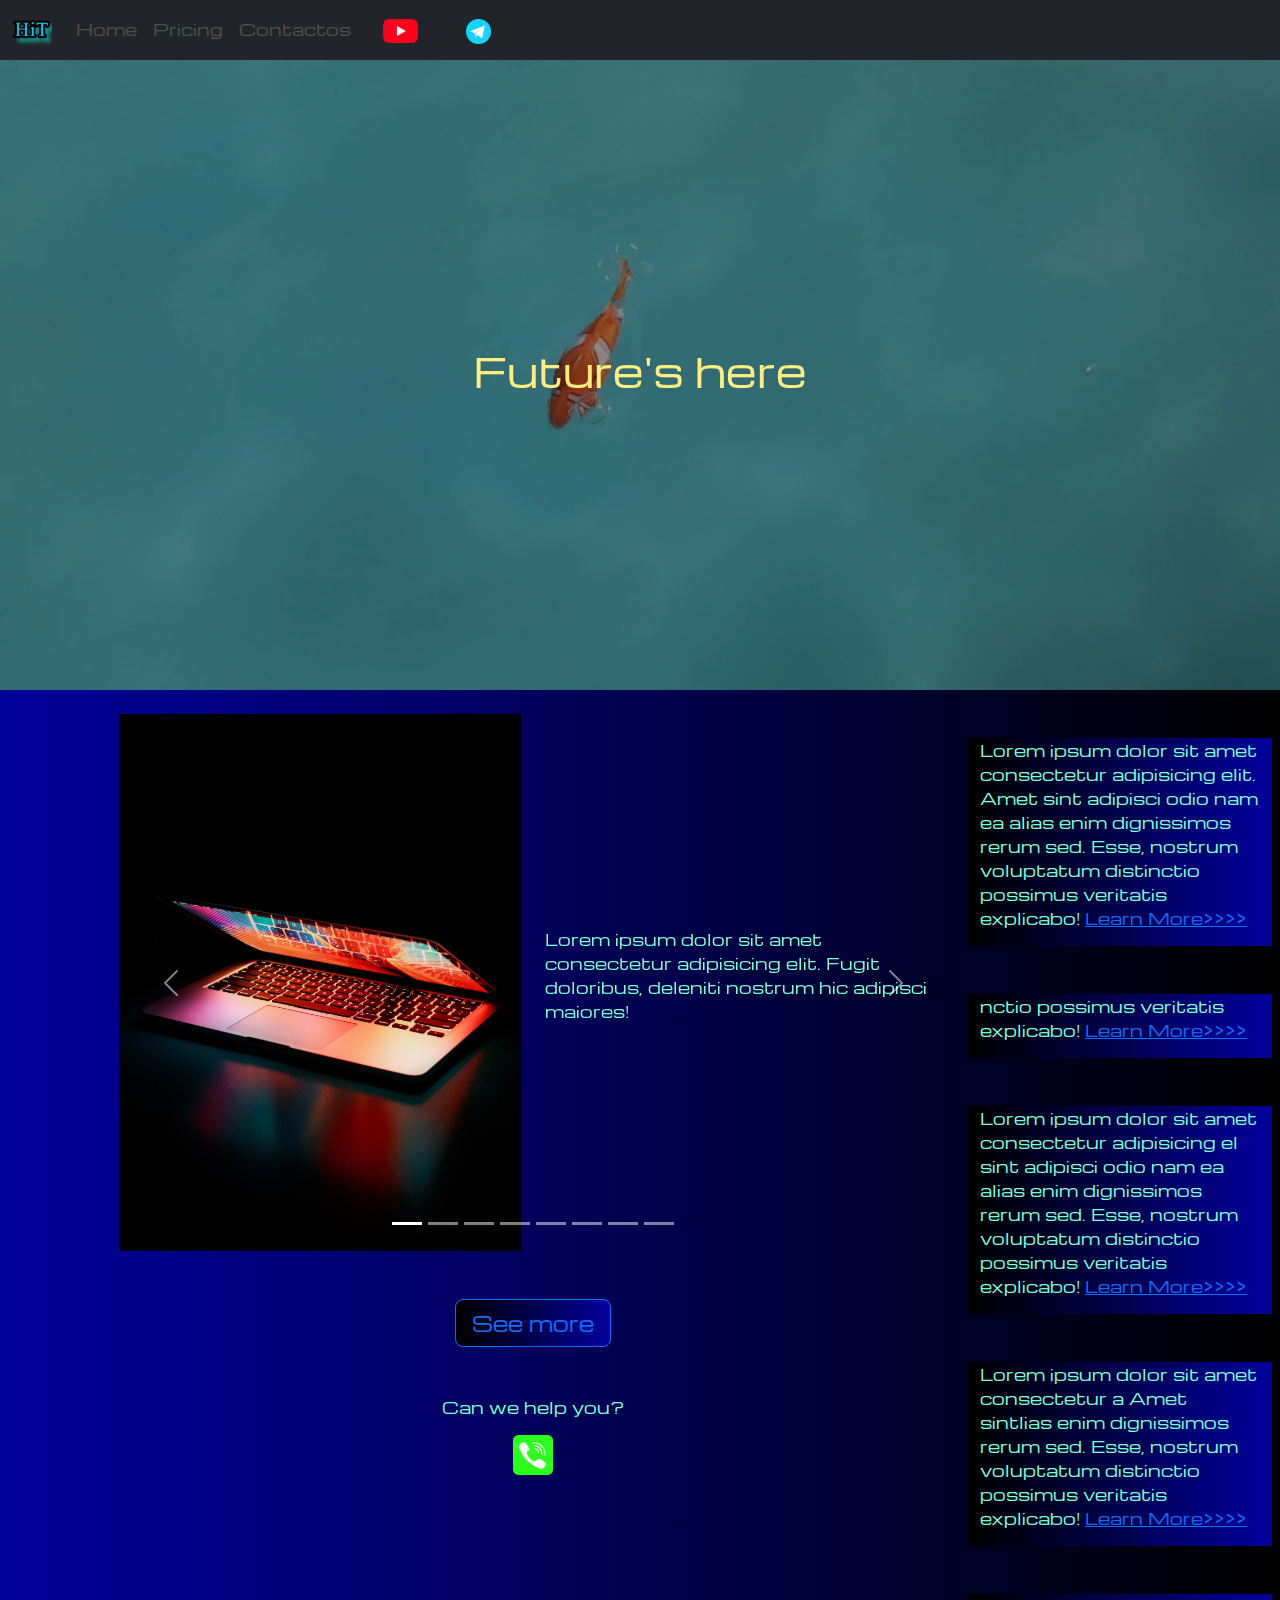
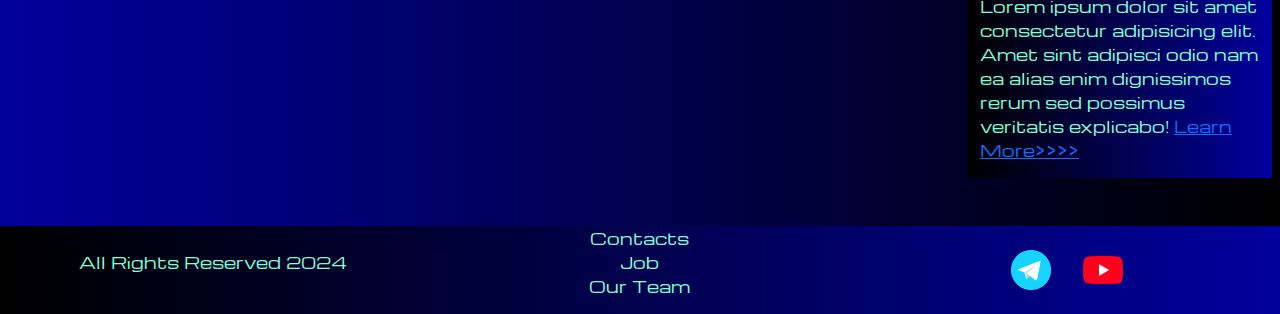
<file: index.html>
<!DOCTYPE html>
<html lang="en">

<head>
  <meta charset="UTF-8" />
  <meta name="viewport" content="width=device-width, initial-scale=1.0" />
  <link href="https://cdn.jsdelivr.net/npm/bootstrap@5.3.3/dist/css/bootstrap.min.css" rel="stylesheet"
    integrity="sha384-QWTKZyjpPEjISv5WaRU9OFeRpok6YctnYmDr5pNlyT2bRjXh0JMhjY6hW+ALEwIH" crossorigin="anonymous" />
  <link rel="stylesheet" href="source/styles/myCSS.css" />
  <link rel="stylesheet" href="source/styles/bgvideo.css">

  <link rel="apple-touch-icon" sizes="180x180" href="source/files/favicon_io/apple-touch-icon.png">
  <link rel="icon" type="image/png" sizes="32x32" href="source/files/favicon_io/favicon-32x32.png">
  <link rel="icon" type="image/png" sizes="16x16" href="source/files/favicon_io/favicon-16x16.png">
  <link rel="manifest" href="source/files/favicon_io/site.webmanifest">
  
  <title>HiT</title>
</head>

<body>
  <!-- **************************   HEADER   ************************* -->
  <header>
    <nav class="navbar navbar-expand-lg bg-dark">
      <div class="container-fluid">
        <a class="navbar-brand" href="/"><img src="source/files/logo.png" alt="logo" /></a>

        <button class="navbar-toggler" type="button" data-bs-toggle="collapse" data-bs-target="#navbarNav"
          aria-controls="navbarNav" aria-expanded="false" aria-label="Toggle navigation">
          <span class="navbar-toggler-icon"></span>
        </button>
        <div class="collapse navbar-collapse" id="navbarNav">
          <ul class="navbar-nav">
            <li class="nav-item">
              <a class="nav-link active" aria-current="page" href="/">Home</a>
            </li>
            <li class="nav-item">
              <a class="nav-link active" href="pricing.html">Pricing</a>
            </li>
            <li class="nav-item">
              <a class="nav-link active" href="pricing.html">Contactos</a>
            </li>
            <li class="nav-item">
              <a class="nav-link active" href="pricing.html">
                <img style="width: 35px; margin-inline: 1em" src="source/images/yt.png" alt="..." />
              </a>
            </li>
            <li class="nav-item">
              <a class="nav-link" href="pricing.html">
                <img style="width: 25px; margin-inline: 1em" src="source/images/tg.png" alt=".." />
              </a>
            </li>
          </ul>
        </div>
      </div>
    </nav>
  </header>
  <!-- **************************   SECTION  ******************************** -->
  <section>
    <div class="bgvideo">
      <video src="source/files/856787-hd_1920_1080_30fps.mp4" type="video/mp4" autoplay muted loop></video>
      <div class="effect"></div>
      <div class="video-text">
        <h1>Future's here</h1>
      </div>
    </div>
      

    <div class="container-fluid mt-4">
      <div class="row">
        <div class="col-lg-1"></div>

        <div class="col-lg-8 col-md-12">
          <div class="row">
            <div id="carouselExampleIndicators" class="carousel slide" data-bs-slide="true">
              <div class="carousel-indicators">
                <button type="button" data-bs-target="#carouselExampleIndicators" data-bs-slide-to="0" class="active"
                  aria-current="true" aria-label="Slide 1"></button>
                <button type="button" data-bs-target="#carouselExampleIndicators" data-bs-slide-to="1"
                  aria-label="Slide 2"></button>
                <button type="button" data-bs-target="#carouselExampleIndicators" data-bs-slide-to="2"
                  aria-label="Slide 3"></button>
                <button type="button" data-bs-target="#carouselExampleIndicators" data-bs-slide-to="3"
                  aria-label="Slide 4"></button>
                <button type="button" data-bs-target="#carouselExampleIndicators" data-bs-slide-to="4"
                  aria-label="Slide 5"></button>
                <button type="button" data-bs-target="#carouselExampleIndicators" data-bs-slide-to="5"
                  aria-label="Slide 6"></button>
                <button type="button" data-bs-target="#carouselExampleIndicators" data-bs-slide-to="6"
                  aria-label="Slide 7"></button>
                <button type="button" data-bs-target="#carouselExampleIndicators" data-bs-slide-to="7"
                  aria-label="Slide 8"></button>
              </div>
              <div class="carousel-inner">
                <div class="carousel-item active">
                  <div class="d-block w-100">
                    <div class="row">
                      <div class="col-lg-6 col-md-6">
                        <img src="source/images/laptop.png" class="w-100" alt="..." />
                      </div>
                      <div class="col-lg-6 col-md-6 slide-text">
                        <p>
                          Lorem ipsum dolor sit amet consectetur adipisicing
                          elit. Fugit doloribus, deleniti nostrum hic adipisci
                          maiores!
                        </p>
                      </div>
                    </div>
                  </div>
                </div>

                <div class="carousel-item">
                  <div class="d-block w-100">
                    <div class="row">
                      <div class="col-lg-6 col-md-6">
                        <img src="source/images/vr.png" class="w-100" alt="..." />
                      </div>
                      <div class="col-lg-6 col-md-6 slide-text">
                        <p>
                          Lorem ipsum dolor sit amet consectetur adipisicing
                          elit. Soluta, facilis magni? Architecto, maxime
                          obcaecati. Perferendis delectus architecto quibusdam
                          aliquam nihil, libero vel non commodi beatae natus
                          autem nobis.
                        </p>
                      </div>
                    </div>
                  </div>
                </div>
                <div class="carousel-item">
                  <div class="d-block w-100">
                    <div class="row">
                      <div class="col-lg-6 col-md-6">
                        <img src="source/images/laptop.png" class="w-100" alt="..." />
                      </div>
                      <div class="col-lg-6 col-md-6 slide-text">
                        <p>
                          Lorem ipsum dolor sit amet consectetur adipisicing
                          elit. Soluta, facilis magni? Architecto, maxime
                          obcaecati. Perferendis delectus architecto quibusdam
                          aliquam nihil, libero vel non commodi beatae natus
                          autem nobis.
                        </p>
                      </div>
                    </div>
                  </div>
                </div>
                <div class="carousel-item">
                  <div class="d-block w-100">
                    <div class="row">
                      <div class="col-lg-6 col-md-6">
                        <img src="source/images/controller.png" class="w-100" alt="..." />
                      </div>
                      <div class="col-lg-6 col-md-6 slide-text">
                        <p>
                          Lorem ipsum dolor sit amet consectetur adipisicing
                          elit. Soluta, facilis magni? Architecto, maxime
                          obcaecati. Perferendis delectus architecto quibusdam
                          aliquam nihil, libero vel non commodi beatae natus
                          autem nobis.
                        </p>
                      </div>
                    </div>
                  </div>
                </div>
                <div class="carousel-item">
                  <div class="d-block w-100">
                    <div class="row">
                      <div class="col-lg-6 col-md-6">
                        <img src="source/images/gaming pc.png" class="w-100" alt="..." />
                      </div>
                      <div class="col-lg-6 col-md-6 slide-text">
                        <p>
                          Lorem ipsum dolor sit amet consectetur adipisicing
                          elit. Soluta, facilis magni? Architecto, maxime
                          obcaecati. Perferendis delectus architecto quibusdam
                          aliquam nihil, libero vel non commodi beatae natus
                          autem nobis.
                        </p>
                      </div>
                    </div>
                  </div>
                </div>
                <div class="carousel-item">
                  <div class="d-block w-100">
                    <div class="row">
                      <div class="col-lg-6 col-md-6">
                        <img src="source/images/gaming pc.png " class="w-100" alt="..." />
                      </div>
                      <div class="col-lg-6 col-md-6 slide-text">
                        <p>
                          Lorem ipsum dolor sit amet consectetur adipisicing
                          elit. Soluta, facilis magni? Architecto, maxime
                          obcaecati. Perferendis delectus architecto quibusdam
                          aliquam nihil, libero vel non commodi beatae natus
                          autem nobis.
                        </p>
                      </div>
                    </div>
                  </div>
                </div>
                <div class="carousel-item">
                  <div class="d-block w-100">
                    <div class="row">
                      <div class="col-lg-6 col-md-6">
                        <img src="source/images/vr.png" class="w-100" alt="..." />
                      </div>
                      <div class="col-lg-6 col-md-6 slide-text">
                        <p>
                          Lorem ipsum dolor sit amet consectetur adipisicing
                          elit. Soluta, facilis magni? Architecto, maxime
                          obcaecati. Perferendis delectus architecto quibusdam
                          aliquam nihil, libero vel non commodi beatae natus
                          autem nobis.
                        </p>
                      </div>
                    </div>
                  </div>
                </div>
                <div class="carousel-item">
                  <div class="d-block w-100">
                    <div class="row">
                      <div class="col-lg-6 col-md-6">
                        <img src="source/images/controller.png" class="w-100" alt="..." />
                      </div>
                      <div class="col-lg-6 col-md-6 slide-text">
                        <p>
                          Lorem ipsum dolor sit amet consectetur adipisicing
                          elit. Soluta, facilis magni? Architecto, maxime
                          obcaecati. Perferendis delectus architecto quibusdam
                          aliquam nihil, libero vel non commodi beatae natus
                          autem nobis.
                        </p>
                      </div>
                    </div>
                  </div>
                </div>
              </div>
              <button class="carousel-control-prev" type="button" data-bs-target="#carouselExampleIndicators"
                data-bs-slide="prev">
                <span class="carousel-control-prev-icon" aria-hidden="true"></span>
                <span class="visually-hidden">Previous</span>
              </button>
              <button class="carousel-control-next" type="button" data-bs-target="#carouselExampleIndicators"
                data-bs-slide="next">
                <span class="carousel-control-next-icon" aria-hidden="true"></span>
                <span class="visually-hidden">Next</span>
              </button>
            </div>

            <div class="col-lg-12 col-md-12 text-center mt-4">
              <button type="button" class="btn btn-outline-primary btn-lg my-4">See more</button>
            </div>
            <div class="col-lg-12 col-md-12 text-center mt-4">
              <p>Can we help you?</p>
            </div>
            <div class="col-lg-12 col-md-12 text-center">
              <img class="call-anim" style="width: 40px" src="source/images/phone.png" alt=".." />
            </div>
          </div>
        </div>

        <div class="col-lg-3 col-md-12">
          <div class="row px-2">
            <div class="col-lg-12 sidebar my-4">
              <p>
                Lorem ipsum dolor sit amet consectetur adipisicing elit. Amet
                sint adipisci odio nam ea alias enim dignissimos rerum sed.
                Esse, nostrum voluptatum distinctio possimus veritatis
                explicabo! <a href="#">Learn More>>>></a>
              </p>
            </div>
            <div class="col-lg-12 sidebar my-4">
              <p>
                nctio possimus veritatis explicabo!
                <a href="#">Learn More>>>></a>
              </p>
            </div>
            <div class="col-lg-12 sidebar my-4">
              <p>
                Lorem ipsum dolor sit amet consectetur adipisicing el sint
                adipisci odio nam ea alias enim dignissimos rerum sed. Esse,
                nostrum voluptatum distinctio possimus veritatis explicabo!
                <a href="#">Learn More>>>></a>
              </p>
            </div>
            <div class="col-lg-12 sidebar my-4">
              <p>
                Lorem ipsum dolor sit amet consectetur a Amet sintlias enim
                dignissimos rerum sed. Esse, nostrum voluptatum distinctio
                possimus veritatis explicabo! <a href="#">Learn More>>>></a>
              </p>
            </div>
            <div class="col-lg-12 sidebar my-4">
              <p>
                Lorem ipsum dolor sit amet consectetur adipisicing elit. Amet
                sint adipisci odio nam ea alias enim dignissimos rerum sed
                possimus veritatis explicabo! <a href="#">Learn More>>>></a>
              </p>
            </div>
          </div>
        </div>
      </div>
    </div>
  </section>

  <!--***************************   FOOTER   ************** -->
  <footer class="mt-4">
    <div class="container-fluid">
      <div class="row">
        <div class="col-lg-4 col-md-12 footer-text text-center">
          <p>All Rights Reserved 2024</p>
        </div>
        <div class="col-lg-4 col-md-12 footer-text text-center">
          <p>Contacts<br />Job<br />Our Team</p>
        </div>
        <div class="col-lg-4 col-md-12 media-links">
          <img style="width: 40px; margin-inline: 1em" src="source/images/tg.png" alt="..." />
          <img style="width: 40px; margin-inline: 1em" src="source/images/yt.png" alt=".." />
        </div>
      </div>
    </div>
  </footer>

  <script src="https://cdn.jsdelivr.net/npm/bootstrap@5.3.3/dist/js/bootstrap.bundle.min.js"
    integrity="sha384-YvpcrYf0tY3lHB60NNkmXc5s9fDVZLESaAA55NDzOxhy9GkcIdslK1eN7N6jIeHz"
    crossorigin="anonymous"></script>
</body>

</html>
</file>
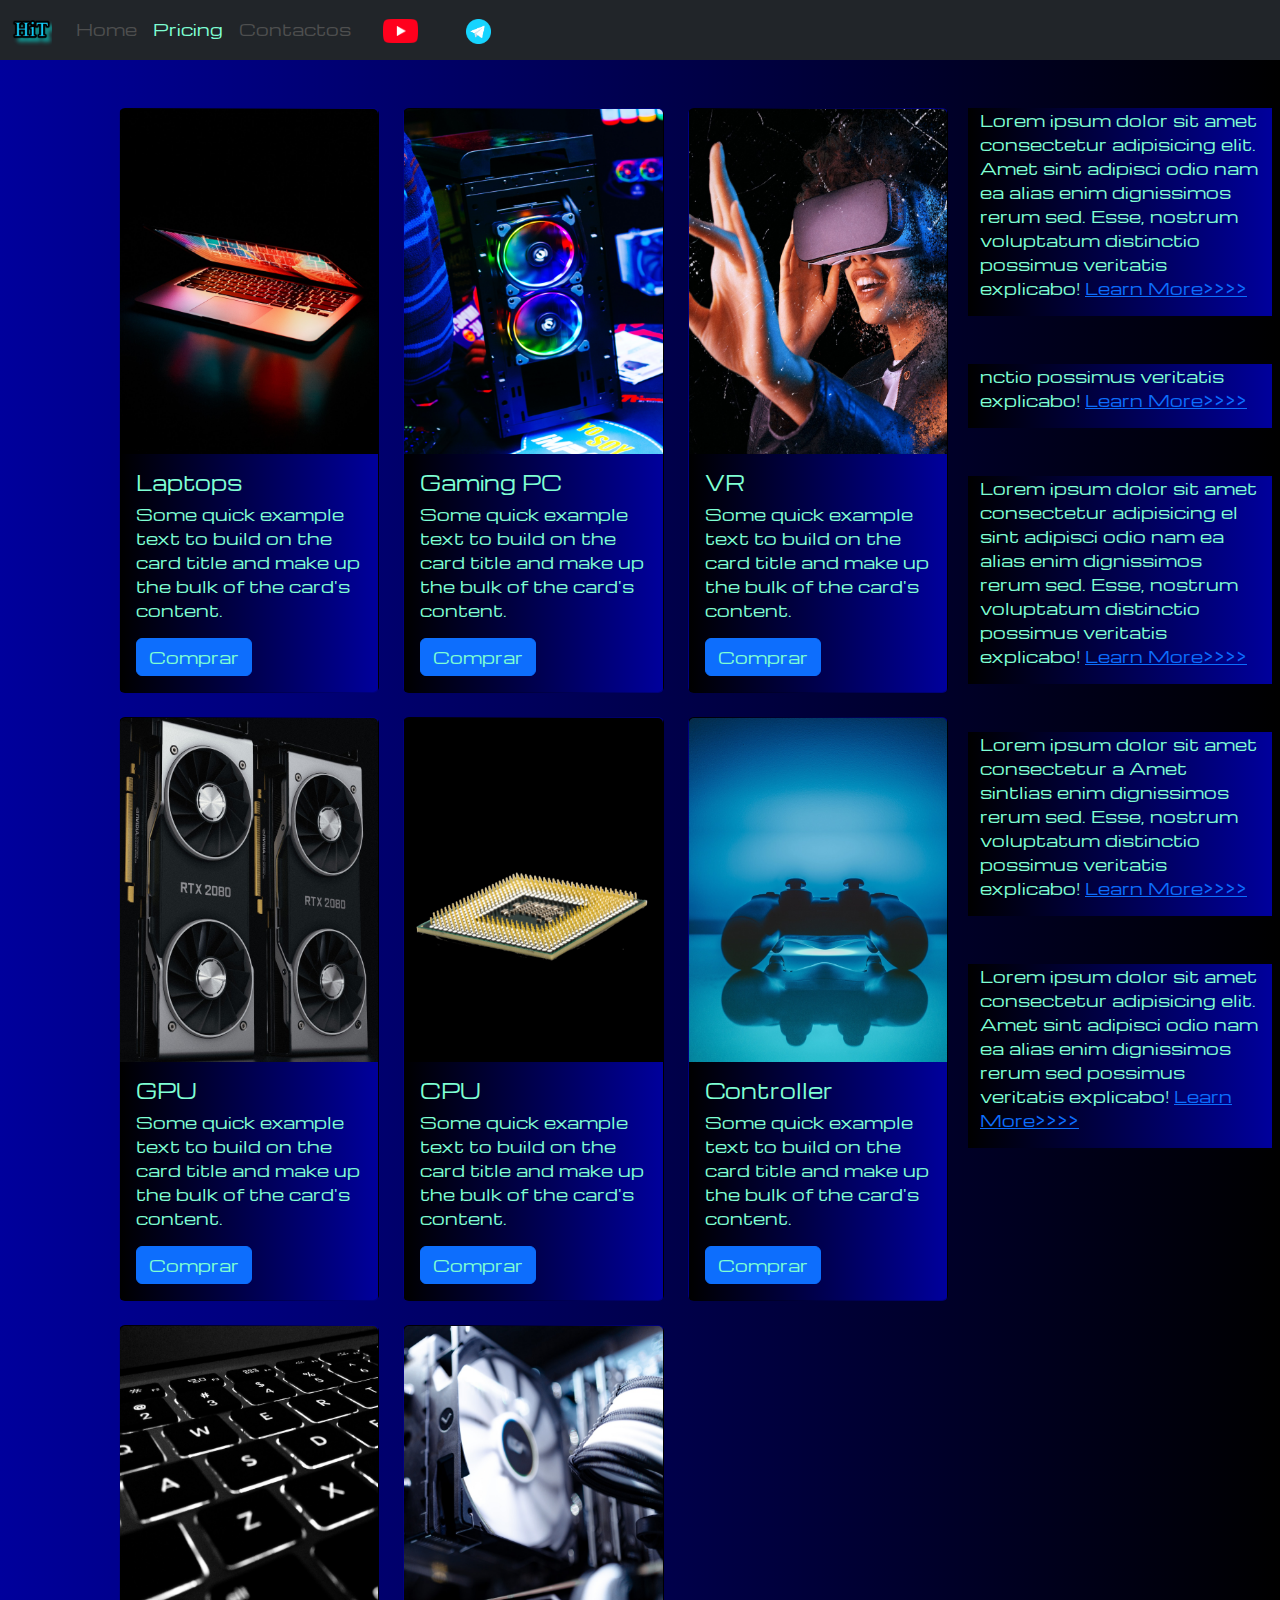
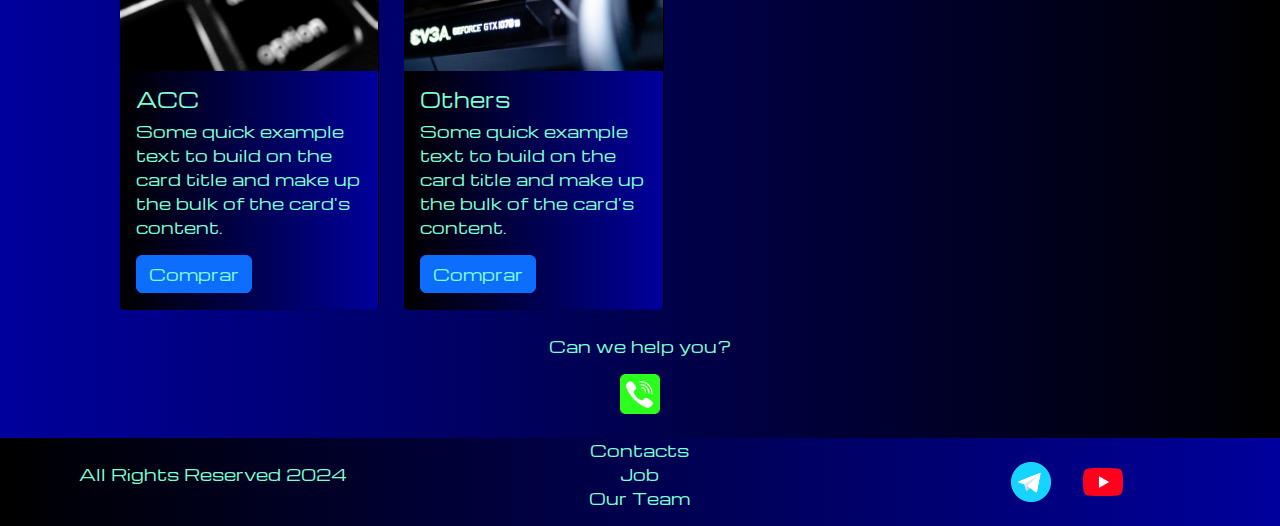
<file: pricing.html>
<!DOCTYPE html>
<html lang="en">

<head>
  <meta charset="UTF-8" />
  <meta name="viewport" content="width=device-width, initial-scale=1.0" />
  <link href="https://cdn.jsdelivr.net/npm/bootstrap@5.3.3/dist/css/bootstrap.min.css" rel="stylesheet"
    integrity="sha384-QWTKZyjpPEjISv5WaRU9OFeRpok6YctnYmDr5pNlyT2bRjXh0JMhjY6hW+ALEwIH" crossorigin="anonymous" />
  <link rel="stylesheet" href="source/styles/myCSS.css">
  <title>HiT</title>
</head>

<body>
  <header>
    <nav class="navbar navbar-expand-lg bg-dark">
      <div class="container-fluid">

        <a class="navbar-brand" href="/"><img src="source/files/logo.png" alt="logo" /></a>
        

        <button class="navbar-toggler" type="button" data-bs-toggle="collapse" data-bs-target="#navbarNav"
          aria-controls="navbarNav" aria-expanded="false" aria-label="Toggle navigation">
          <span class="navbar-toggler-icon"></span>
        </button>
        <div class="collapse navbar-collapse" id="navbarNav">
          <ul class="navbar-nav">
            <li class="nav-item">
              <a class="nav-link active" aria-current="page" href="/">Home</a>
            </li>
            <li class="nav-item">
              <a class="nav-link" href="pricing.html">Pricing</a>
            </li>

            <li class="nav-item">
              <a class="nav-link active" href="pricing.html">Contactos</a>
            </li>
            <li class="nav-item">
              <a class="nav-link active" href="pricing.html">
                <img style="width: 35px; margin-inline: 1em;" src="source/images/yt.png" alt="...">
              </a>
            </li>
            <li class="nav-item">
              <a class="nav-link " href="pricing.html">
                <img style="width: 25px; margin-inline: 1em;" src="source/images/tg.png" alt="..">
              </a>
            </li>
          </ul>
        </div>
      </div>
    </nav>
  </header>

  <section>

    <div class="container-fluid mt-4">
      <div class="row">
        <div class="col-lg-1">
        </div>
        <div class="col-lg-8 col-md-12">
          <div class="row">
            <div class="col-lg-4 col-md-6 mt-4">
              <div class="card">
                <a href="#"> <img src="source/images/laptop.png" class="card-img-top" alt="laptop"></a>
                <div class="card-body">
                  <h5 class="card-title"><a href="#">Laptops</a></h5>
                  <p class="card-text"><a href="#">Some quick example text to build on the card title and make up the
                      bulk of the card's
                      content.</a></p>
                  <a href="#" class="btn btn-primary">Comprar</a>
                </div>
              </div>
            </div>
            <div class="col-lg-4 col-md-6 mt-4">
              <div class="card">
                <img src="source/images/gaming pc.png" class="card-img-top" alt="Gaming PC">
                <div class="card-body">
                  <h5 class="card-title">Gaming PC</h5>
                  <p class="card-text">Some quick example text to build on the card title and make up the bulk of the
                    card's
                    content.</p>
                  <a href="#" class="btn btn-primary">Comprar</a>
                </div>
              </div>
            </div>
            <div class="col-lg-4 col-md-6 mt-4">
              <div class="card">
                <img src="source/images/vr.png" class="card-img-top" alt="VR">
                <div class="card-body">
                  <h5 class="card-title">VR</h5>
                  <p class="card-text">Some quick example text to build on the card title and make up the bulk of the
                    card's
                    content.</p>
                  <a href="#" class="btn btn-primary">Comprar</a>
                </div>
              </div>
            </div>
            <div class="col-lg-4 col-md-6 mt-4">
              <div class="card">
                <img src="source/images/gpu.png" class="card-img-top" alt="VR">
                <div class="card-body">
                  <h5 class="card-title">GPU</h5>
                  <p class="card-text">Some quick example text to build on the card title and make up the bulk of the
                    card's
                    content.</p>
                  <a href="#" class="btn btn-primary">Comprar</a>
                </div>
              </div>
            </div>
            <div class="col-lg-4 col-md-6 mt-4">
              <div class="card">
                <img src="source/images/cpu.png" class="card-img-top" alt="VR">
                <div class="card-body">
                  <h5 class="card-title">CPU</h5>
                  <p class="card-text">Some quick example text to build on the card title and make up the bulk of the
                    card's
                    content.</p>
                  <a href="#" class="btn btn-primary">Comprar</a>
                </div>
              </div>
            </div>
            <div class="col-lg-4 col-md-6 mt-4">
              <div class="card">
                <img src="source/images/controller.png" class="card-img-top" alt="VR">
                <div class="card-body">
                  <h5 class="card-title">Controller</h5>
                  <p class="card-text">Some quick example text to build on the card title and make up the bulk of the
                    card's
                    content.</p>
                  <a href="#" class="btn btn-primary">Comprar</a>
                </div>
              </div>
            </div>
            <div class="col-lg-4 col-md-6 mt-4">
              <div class="card">
                <img src="source/images/acc.png" class="card-img-top" alt="VR">
                <div class="card-body">
                  <h5 class="card-title">ACC</h5>
                  <p class="card-text">Some quick example text to build on the card title and make up the bulk of the
                    card's
                    content.</p>
                  <a href="#" class="btn btn-primary">Comprar</a>
                </div>
              </div>
            </div>
            <div class="col-lg-4 col-md-6 mt-4">
              <div class="card">
                <img src="source/images/other.png" class="card-img-top" alt="VR">
                <div class="card-body">
                  <h5 class="card-title">Others</h5>
                  <p class="card-text">Some quick example text to build on the card title and make up the bulk of the
                    card's
                    content.</p>
                  <a href="#" class="btn btn-primary">Comprar</a>
                </div>
              </div>
            </div>
            <!-- ***************************************************** -->


          </div>
        </div>
        <div class="col-lg-3 col-md-12">
          <div class="row px-2">
            <div class="col-lg-12 sidebar my-4">
              <p>Lorem ipsum dolor sit amet consectetur adipisicing elit. Amet sint adipisci odio nam ea alias enim
                dignissimos rerum sed. Esse, nostrum voluptatum distinctio possimus veritatis explicabo! <a
                  href="#">Learn More>>>></a></p>
            </div>
            <div class="col-lg-12 sidebar my-4">nctio possimus veritatis explicabo! <a href="#">Learn More>>>></a></p>
            </div>
            <div class="col-lg-12 sidebar my-4">
              <p>Lorem ipsum dolor sit amet consectetur adipisicing el sint adipisci odio nam ea alias enim dignissimos
                rerum sed. Esse, nostrum voluptatum distinctio possimus veritatis explicabo! <a href="#">Learn
                  More>>>></a></p>
            </div>
            <div class="col-lg-12 sidebar my-4">
              <p>Lorem ipsum dolor sit amet consectetur a Amet sintlias enim dignissimos rerum sed. Esse, nostrum
                voluptatum distinctio possimus veritatis explicabo! <a href="#">Learn More>>>></a></p>
            </div>
            <div class="col-lg-12 sidebar my-4">
              <p>Lorem ipsum dolor sit amet consectetur adipisicing elit. Amet sint adipisci odio nam ea alias enim
                dignissimos rerum sed possimus veritatis explicabo! <a href="#">Learn More>>>></a></p>
            </div>
          </div>
        </div>
      </div>

      
      <div class="col-lg-12 col-md-12 text-center mt-4">
        <p>Can we help you?</p>
      </div>
      <div class="col-lg-12 col-md-12 text-center">
        <img class="call-anim" style="width: 40px" src="source/images/phone.png" alt=".." />
      </div>



    </div>

  </section>

  <footer class="mt-4">
    <div class="container-fluid">
      <div class="row">
          <div class="col-lg-4 col-md-12 footer-text text-center">
            <p>All Rights Reserved 2024</p>
          </div>      
          <div class="col-lg-4 col-md-12 footer-text text-center">
            <p>Contacts<br>Job</br> Our Team</p>
          </div>
          <div class="col-lg-4 col-md-12 media-links">
            <img style="width: 40px; margin-inline: 1em;" src="source/images/tg.png" alt="...">
            <img style="width: 40px; margin-inline: 1em;" src="source/images/yt.png" alt="..">
          </div>
      </div>
    </div>
  </footer>

  <script src="https://cdn.jsdelivr.net/npm/bootstrap@5.3.3/dist/js/bootstrap.bundle.min.js"
    integrity="sha384-YvpcrYf0tY3lHB60NNkmXc5s9fDVZLESaAA55NDzOxhy9GkcIdslK1eN7N6jIeHz"
    crossorigin="anonymous"></script>
</body>

</html>
</file>
<file: source/styles/myCSS.css>
@import url('https://fonts.googleapis.com/css?family=Michroma&display=swap');
body{
    font-family: Michroma,serif;
    background: linear-gradient(90deg,#00009c 0%, #000000 100%);

}
p{
    color: aquamarine;
}


.nav-link{
    color: aquamarine;
}
.navbar-nav .nav-link.active{
    color: rgb(78, 79, 79);
}
.navbar-brand img {
    width: 40px;
}
.navbar-toggler{
    background-color:rgb(143,142,142); 

}
.sidebar{
    color:aquamarine;
    background: linear-gradient(270deg,#00009c 0%, #000000 100%);

}
.card{
    background: linear-gradient(270deg,#00009c 0%, #000000 100%);
    color: aquamarine;
    }
    .card a{
        text-decoration: none;
        color: aquamarine;
    }
.slide-text, 
.footer-text {
    color: aquamarine;
    margin: auto auto;
}
footer,
.btn-outline-primary {
    background: linear-gradient(270deg,#00009c 0%, #000000 100%);

}
.media-links{
    display: flex;
    justify-content: center;
    align-items: center;
}
.call-anim {
    animation: call 2s ease 0s infinite normal forwards;
}

@keyframes call {
	0%,
	100% {
		transform: translateX(0%);
		transform-origin: 50% 50%;
	}

	15% {
		transform: translateX(-30px) rotate(-6deg);
	}

	30% {
		transform: translateX(15px) rotate(6deg);
	}

	45% {
		transform: translateX(-15px) rotate(-3.6deg);
	}

	60% {
		transform: translateX(9px) rotate(2.4deg);
	}

	75% {
		transform: translateX(-6px) rotate(-1.2deg);
	}
}
@media(max-width:755px){

    .carousel-indicators{
        display: none;
    }
}
</file>
<file: source/styles/bgvideo.css>
.bgvideo  {
    height: 70vh;
    width: 100%;
    position: relative;
    display: flex;
    justify-content: center;
    align-items: center;
}

.bgvideo video {
   height: 70vh;
    width: 100%;
    position: absolute;
    top: 0;
    left: 0;
    object-fit: cover;
    z-index: 1;
}
.effect{
    height: 70vh;
    width: 100%;
    position: absolute;
    top: 0;
    left: 0;
    object-fit: cover;
    z-index: 2;
    background-color: rgba(0, 0, 0, 0.435);
}



.video-text{
    color: rgb(255, 238, 127);
    z-index: 2;

}
</file>
